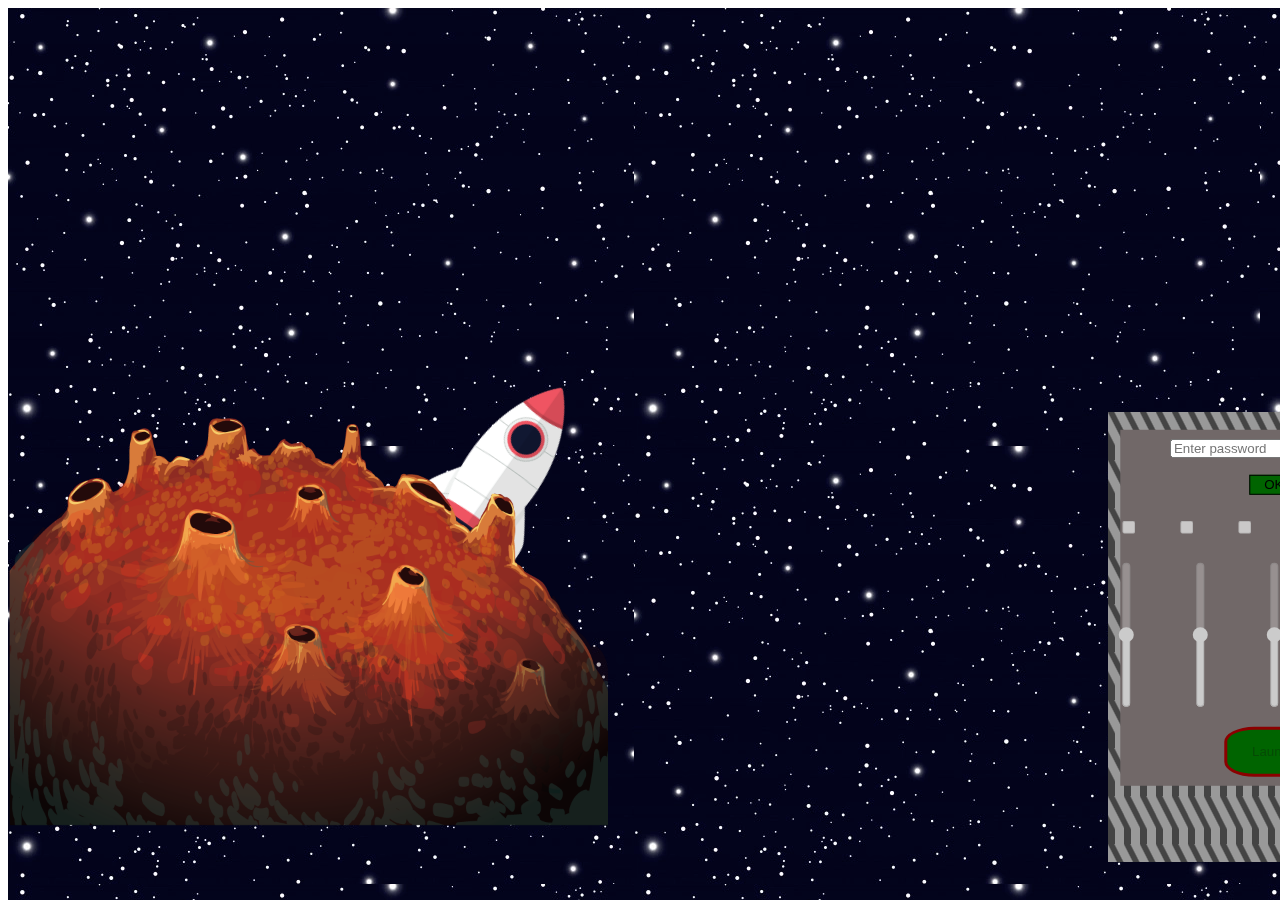
<file: OpenSpace/index.html>
<!DOCTYPE html>
<html lang="en" xmlns="http://www.w3.org/1999/html">
<head>
    <meta charset="UTF-8">
    <title>Open Space</title>
    <link rel="stylesheet" type="text/css" href="stylesheet.css">
    <script src="Script.js"></script>
</head>
<body>
     <div class="space">
         <div class="planet-area">
             <img src="mars.png" class="planet">
             <img src="rocket.png" class="rocket" id="rocket">
         </div>
         <div class="control-panel">
             <div class="control-panel__inner">
             <!--<div class="pass">-->
                  <input type="password" id="pass" placeholder="Enter password">
                  <input type="button" id="passOk" value="OK">
             <!--</div>-->
             <div class="check-buttons">
                 <input type="checkbox" class="dis">
                 <input type="checkbox" class="dis">
                 <input type="checkbox" class="dis">
                 <input type="checkbox" class="dis">
                 <input type="checkbox" class="dis">
                 <input type="checkbox" class="dis">
             </div>
             <div class="levers">
                 <input class="lever" type="range">
                 <input class="lever" type="range">
                 <input class="lever" type="range">
                 <input class="lever" type="range">
                 <input class="lever" type="range">
             </div>
                 <input type="button" value="Launch" id="launch">
             </div>
         </div>
     </div>
</body>
</html>
</file>
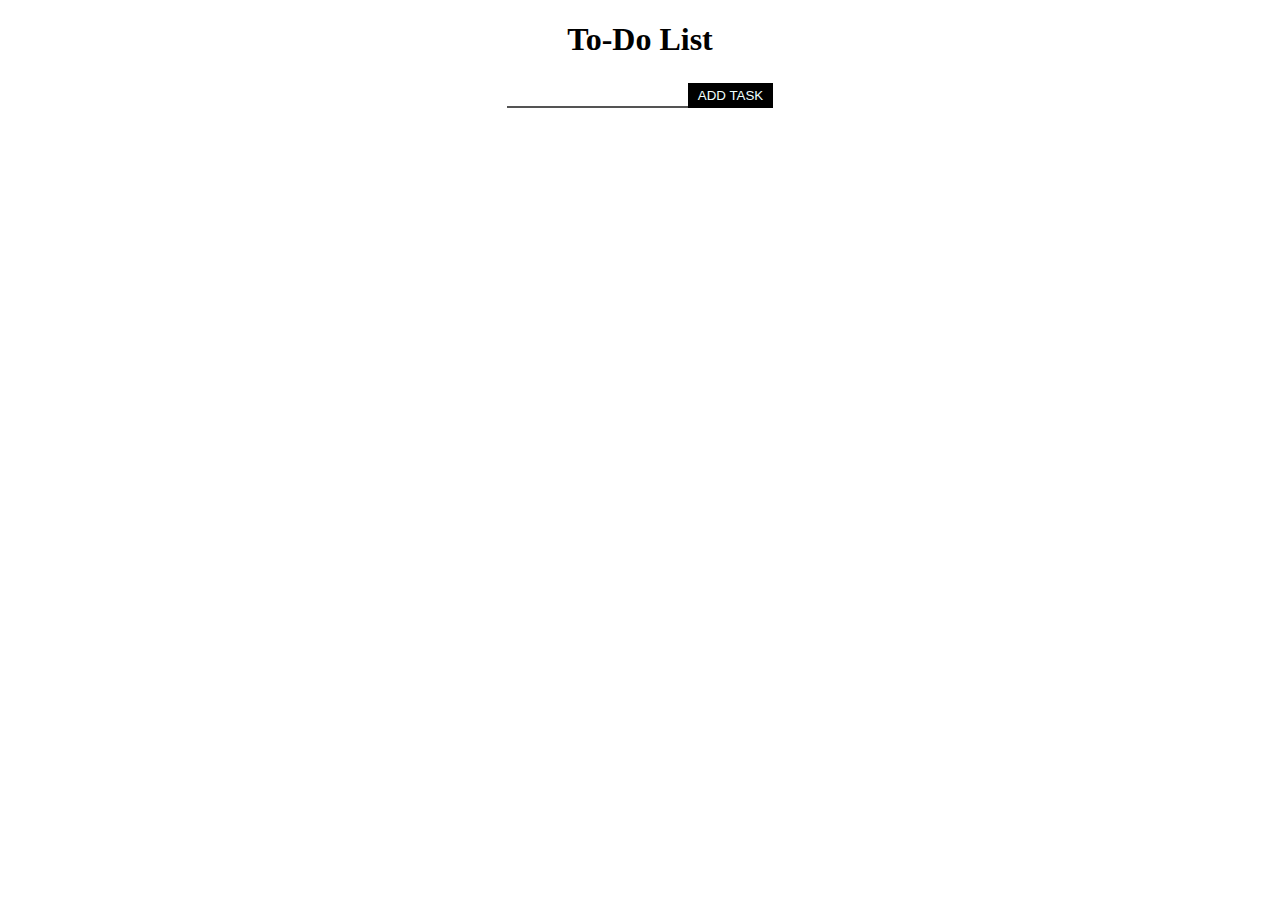
<file: To-Do List/index.html>
<!doctype html>
<html lang="en">
<head>
    <meta charset="UTF-8">
    <link rel="stylesheet" href="Style.css">
    <title>To-Do List</title>
</head>
<body>
 <h1>To-Do List</h1>
 <div class="inputTask">
<input type="text" id="input-task"><button id="add-task-button">ADD TASK</button>
 </div>
    <div class="taskList">
     <ul id="task-list">
    </ul>
    </div>
<script src="main.js"></script>
</body>
</html>
</file>
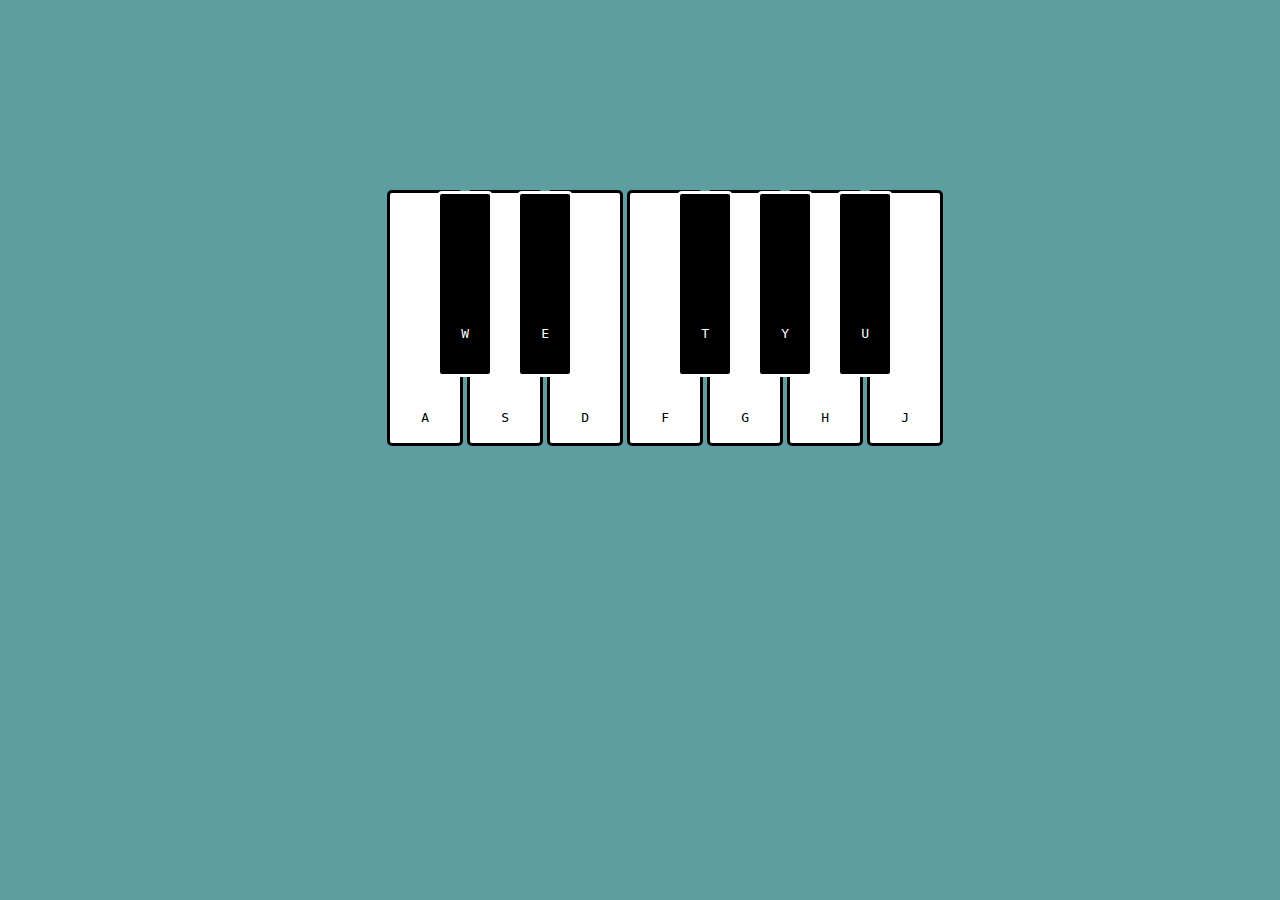
<file: VirtualPiano/index.html>
<!DOCTYPE html>
<html lang="en">
<head>
    <meta charset="utf-8">
    <title>Virtual Piano</title>
    <link href="stylesheet.css" rel="stylesheet">
</head>
<body>
<div class="container">
 <div class="white-keys">
  <kbd>A</kbd>
  <kbd>S</kbd>
  <kbd>D</kbd>
  <kbd>F</kbd>
  <kbd>G</kbd>
  <kbd>H</kbd>
  <kbd>J</kbd>
 </div>
    <div class="black-keys">
        <kbd id="W">W</kbd>
        <kbd id="E">E</kbd>
        <kbd id="T">T</kbd>
        <kbd id="Y">Y</kbd>
        <kbd id="U">U</kbd>
    </div>
</div>
</body>
<script src="main.js"></script>
</html>
</file>
<file: OpenSpace/stylesheet.css>
.rocket {
    position: relative;
    height: 250px;
    transform: translate(-240px, 0) rotate(35deg);
}

.planet {
    height: 600px;
    transform: translate(0, 220px);
    z-index: 2;
    position: relative;
}

.space {
    background-image: url("space.png");
    width: 100vw;
    height: 100vh;
    overflow: hidden;
    position: fixed;
}

.control-panel {
    transform: translate(1100px, -200px);
    width: 30vw;
    height: 50vh;
    background:
            linear-gradient(63deg, #999 23%, transparent 23%) 7px 0,
            linear-gradient(63deg, transparent 74%, #999 78%),
            linear-gradient(63deg, transparent 34%, #999 38%, #999 58%, transparent 62%),
            #444;
    background-size: 16px 48px;
    position: relative;
    z-index: 0;
}

.control-panel__inner {
    transform: translate(4%, 5%);
    background-color: #716868;
    width: 80%;
    height: 79%;
    display: flex;
    justify-content: space-around;
    flex-direction: column;
    align-items: center;
    position: relative;
}

.check-buttons {
    width: 350px;
    height: 30px;
    display: flex;
    flex-direction: row;
    justify-content: space-around;
    align-items: center;
}

.lever {
    -webkit-appearance: slider-vertical;
    width: 50px;
}

.levers {
    width: 350px;
    height: 150px;
    display: flex;
    flex-direction: row;
    justify-content: space-between;
    align-items: stretch;
}

.pass {
    display: flex;
    flex-direction: row;
    justify-content: space-around;
    width: 300px;
}

#pass {
    height: 13px;
    width: 200px;
}

#passOk {
    height: 20px;
    width: 50px;
    border: solid black 1px;
    background-color: darkgreen;
}

#launch {
    height: 50px;
    width: 100px;
    border: solid darkred 3px;
    background-color: darkgreen;
    border-radius: 30%;
}

.dis {

}
</file>
<file: To-Do List/Style.css>
h1 {
    text-align: center;
}

#input-task {
    margin-right: 0;
    border-top: none;
    border-left: none;
    border-right: none;
    border-bottom-color: black;
    vertical-align: bottom;
    outline: none;
}


#add-task-button {
    background-color: black;
    color: azure;
    font-family: Arial, serif;
    border: none;
    padding: 5px 10px 5px 10px;
}

.inputTask,
.taskList {
    text-align: center;
    margin-left: auto;
    margin-right: auto;
    padding: 3px;
}

ul {
    list-style: none;
    text-align: left;
    display: flex;
    flex-direction: column;
    align-items: stretch;
    padding-left: 0;
}

li {
    padding: 10px;
    min-height: 30px;
    display: table-cell;
    vertical-align: middle;
}

.taskList {
    padding-top: 5px;
    width: 400px;
}

.delete-btn {
    height: auto;
    float: right;
    margin-top: 3px;
    margin-bottom: 3px;
}

.task {
    padding-left: 10px;
    font-size: 21px;
}

.done {
    text-decoration: line-through;
}

/* для элемента input c type="checkbox" */
.check-btn {
    position: absolute;
    -webkit-appearance: none;
    -moz-appearance: none;
    appearance: none;
}

/* для элемента label, связанного с .custom-checkbox */
.custom-checkbox {
    display: inline-flex;
    align-items: center;
    user-select: none;
    vertical-align: bottom;
    margin-bottom: 0;
}

/* создание в label псевдоэлемента before со следующими стилями */
.custom-checkbox::before {
    content: '';
    display: inline-block;
    width: 1em;
    height: 1em;
    flex-shrink: 0;
    flex-grow: 0;
    border: 1px solid #adb5bd;
    border-radius: 0.25em;
    margin-right: 0.5em;
    background-repeat: no-repeat;
    background-position: center center;
    background-size: 50% 50%;
}

/* стили при наведении курсора на checkbox */
.custom-checkbox:not(:disabled):not(:checked):hover::before {
    border-color: #b3d7ff;
}

/* стили для активного чекбокса (при нажатии на него) */
.custom-checkbox:not(:disabled):active::before {
    background-color: #b3d7ff;
    border-color: #b3d7ff;
}

/* стили для чекбокса, находящегося в фокусе */
.custom-checkbox:focus::before {
    box-shadow: 0 0 0 0.2rem rgba(0, 123, 255, 0.25);
}

/* стили для чекбокса, находящегося в фокусе и не находящегося в состоянии checked */
.custom-checkbox:focus:not(:checked)::before {
    border-color: #80bdff;
}

/* стили для чекбокса, находящегося в состоянии checked */
.custom-checkbox:checked::before {
    border-color: #0b76ef;
    background-color: #0b76ef;
    background-image: url("data:image/svg+xml,%3csvg xmlns='http://www.w3.org/2000/svg' viewBox='0 0 8 8'%3e%3cpath fill='%23fff' d='M6.564.75l-3.59 3.612-1.538-1.55L0 4.26 2.974 7.25 8 2.193z'/%3e%3c/svg%3e");
}

.delete-btn {
    min-width: auto;
    font-family: inherit;
    appearance: none;
    border: 0;
    border-radius: 5px;
    background: black;
    color: #fff;
    padding: 4px 8px;
    font-size: 16px;
    cursor: pointer;
}

.delete-btn:hover {
    background: gray;
}

.delete-btn:focus {
    outline: none;
    box-shadow: 0 0 0 4px #cbd6ee;
}
</file>
<file: VirtualPiano/stylesheet.css>
body {
    align-items: center;
    background-color: cadetblue;
}

.white-keys kbd {
    display: inline-block;
    background-color: white;
    height: 250px;
    width: 70px;
    border: black solid;
    border-radius: 5px;
    text-align: center;
    line-height: 450px;
}

.black-keys kbd {
    position: relative;
    display: inline-block;
    background-color: black;
    height: 180px;
    width: 50px;
    border: white solid;
    border-radius: 5px;
    text-align: center;
    line-height: 280px;
    color: white;
    top: -255px;
}

.container {
    align-items: center;
    width: 600px;
    height: 250px;
    margin-left: 30%;
    margin-top: 15%;
}

#U, #Y, #T {
    right: -120px;
    margin: 0px 10px 0px 10px;
}

#E, #W {
    right: -40px;
    margin: 0px 10px 0px 10px; ;
}
</file>
